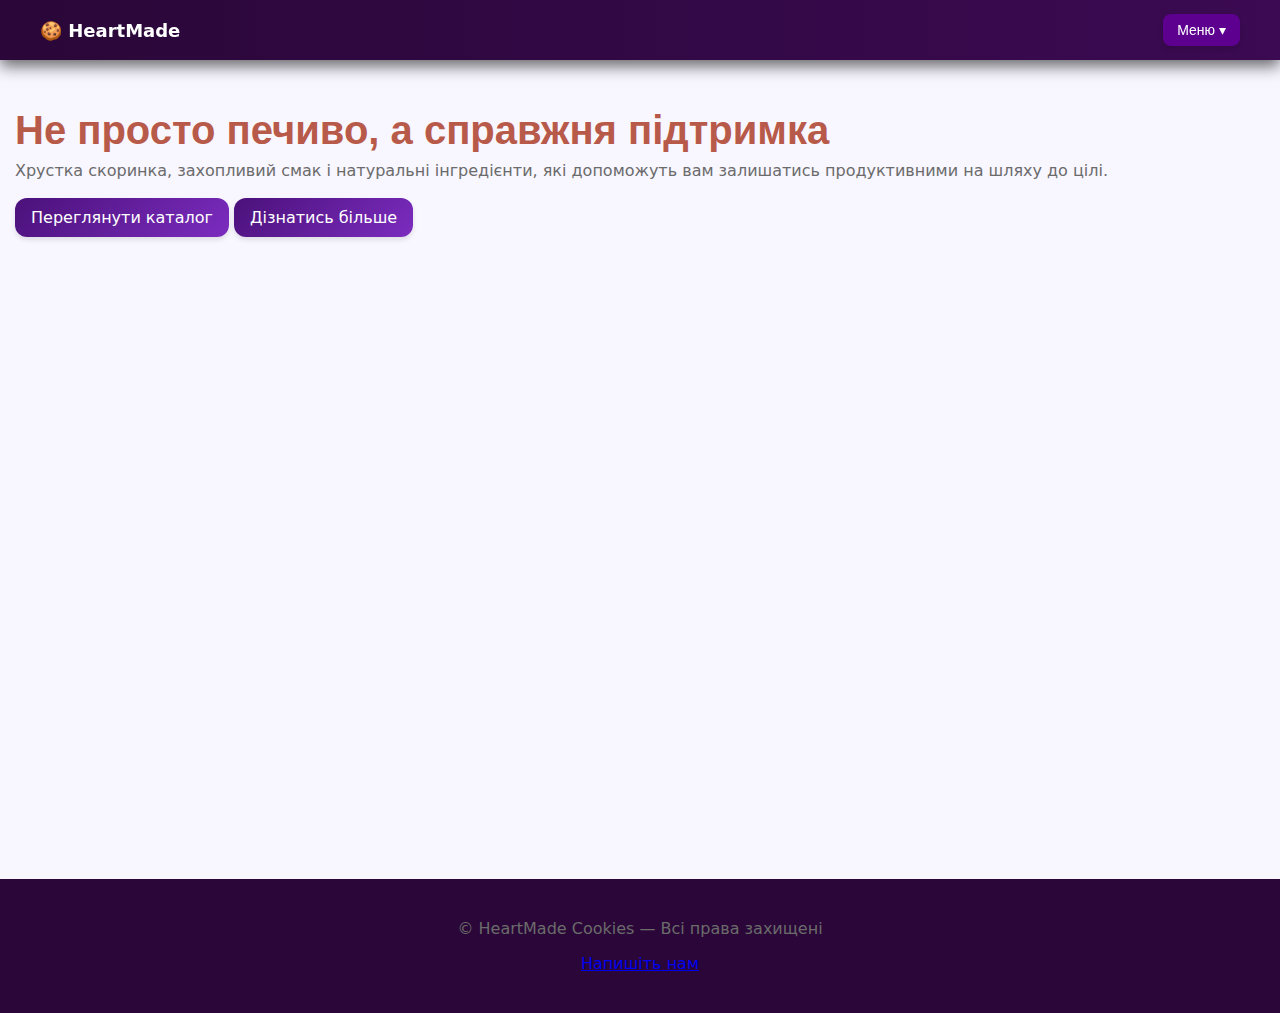
<file: index.html>
<!doctype html>
<html lang="uk">
<head>
<meta charset="utf-8" />
<meta name="viewport" content="width=device-width,initial-scale=1" />
<title>HeartMade Cookies — Домашнє печиво</title>
<link rel="stylesheet" href="css/styles.css">
</head>
<body>
<header class="site-header">
  <div class="header-inner">
    <a href="index.html" class="logo">🍪 HeartMade</a>

    <div class="dropdown">
      <button class="dropbtn">Меню ▾</button>
      <div class="dropdown-content">
        <a href="index.html">🏠 Головна</a>
        <a href="catalog.html">📦 Каталог</a>
        <a href="about.html">ℹ️ Про нас</a>
        <a href="contact.html">📞 Контакти</a>
        <a href="cart.html">🛒 Кошик</a>
        <a href="my-orders.html">📬 Мої замовлення</a>
      </div>
    </div>
  </div>
</header>


<main>
<section class="hero">
<div class="container">
<h1>Не просто печиво, а справжня підтримка</h1>
<p>
Хрустка скоринка, захопливий смак і натуральні інгредієнти, які допоможуть вам залишатись продуктивними на шляху до цілі.</p>
<div class="hero-actions">
<a class="btn" href="catalog.html">Переглянути каталог</a>
<a class="btn btn-outline" href="about.html">Дізнатись більше</a>
</div>
</div>
</section>


<section class="features container fade-in">
<div class="feature-card">
<h3>Домашній смак</h3>
<p>Рецепти, які передаються в родині — без штучних добавок.</p>
</div>
<div class="feature-card">
<h3>Подарункові коробочки</h3>
<p>Красиве пакування для подарунків та свят.</p>
</div>
<div class="feature-card">
<h3>Доставка</h3>
<p>Швидка доставка по місту та самовивіз.</p>
</div>
</section>


<section class="popular-section fade-in">
    <h2>Популярні смаки</h2>

    <div class="popular-container">
        <div class="flavor-card">
            <img src="images/cookie1.jpg" alt="Шоколадне">
            <h3>Класичне</h3>
        </div>

        <div class="flavor-card">
            <img src="images/cookie2.jpg" alt="Ванільне">
            <h3>Какао</h3>
        </div>

        <div class="flavor-card">
            <img src="images/cookie3.jpg" alt="Карамельне">
            <h3>Орео</h3>
        </div>
    </div>
</section>


<footer class="site-footer">
<div class="container">
<p>© <span id="year"></span> HeartMade Cookies — Всі права захищені</p>
<p><a href="contact.html">Напишіть нам</a></p>
</div>
</footer>


<div id="cart-modal" class="cart-modal hidden">
<div class="cart-content">
<button class="close-cart" id="close-cart">✕</button>
<h3>Ваш кошик</h3>
<div id="cart-items"></div>
<div class="cart-footer">
<div>Всього: <strong id="cart-total">0 грн</strong></div>
<a href="contact.html" class="btn">Оформити замовлення</a>
</div>
</div>

</html>
</file>
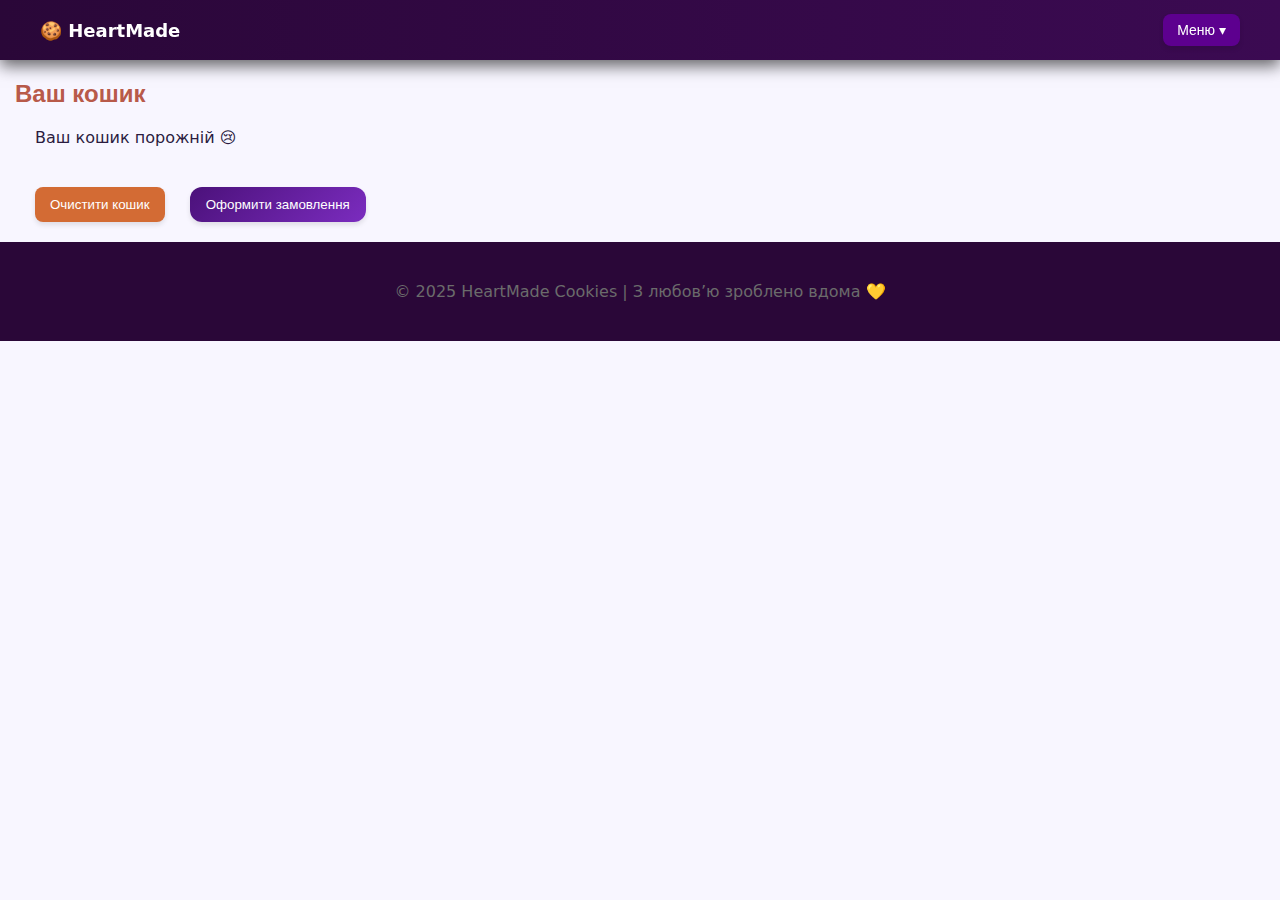
<file: cart.html>
<!DOCTYPE html>
<html lang="uk">
<head>
  <meta charset="UTF-8">
  <meta name="viewport" content="width=device-width, initial-scale=1.0">
  <title>Кошик — HeartMade Cookies</title>
  <link rel="stylesheet" href="css/styles.css">
</head>
<body>
<header class="site-header">
  <div class="header-inner">
    <a href="index.html" class="logo">🍪 HeartMade</a>

    <div class="dropdown">
      <button class="dropbtn">Меню ▾</button>
      <div class="dropdown-content">
        <a href="index.html">🏠 Головна</a>
        <a href="catalog.html">📦 Каталог</a>
        <a href="about.html">ℹ️ Про нас</a>
        <a href="contact.html">📞 Контакти</a>
        <a href="cart.html">🛒 Кошик</a>
        <a href="my-orders.html">📬 Мої замовлення</a>
      </div>
    </div>
  </div>
</header>
  <main class="container">
    <h2>Ваш кошик</h2>
    <div id="cart-container"></div>
    <button id="clear-cart">Очистити кошик</button>
    <button id="checkout-btn" class="btn">Оформити замовлення</button>
  </main>
  

  <footer class="site-footer">
    <p>© 2025 HeartMade Cookies | З любов’ю зроблено вдома 💛</p>
  </footer>

  <script src="js/script.js"></script>
</body>

</html>
</file>
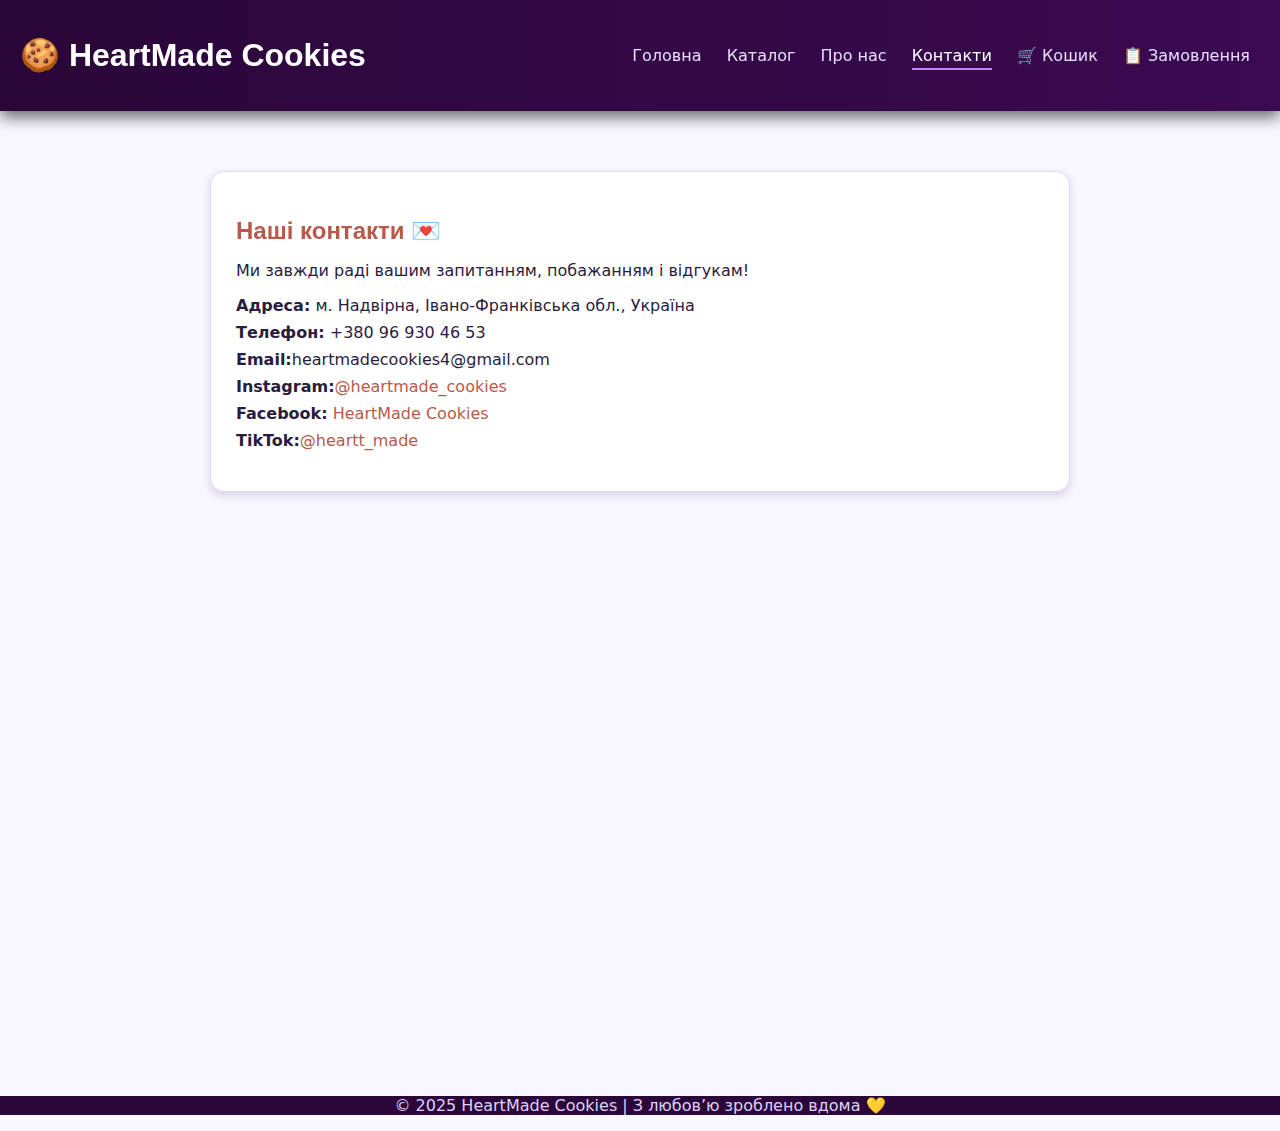
<file: contact.html>
<!DOCTYPE html>
<html lang="uk">
<head>
  <meta charset="UTF-8">
  <meta name="viewport" content="width=device-width, initial-scale=1.0">
  <title>Контакти — HeartMade Cookies</title>
  <link rel="stylesheet" href="css/styles.css">
</head>
<body>
  <header>
    <h1>🍪 HeartMade Cookies</h1>
    <nav>
      <a href="index.html">Головна</a>
      <a href="catalog.html">Каталог</a>
      <a href="about.html">Про нас</a>
      <a href="contact.html" class="active">Контакти</a>
      <a href="cart.html">🛒 Кошик</a>
      <a href="orders.html">📋 Замовлення</a>
    </nav>
  </header>

  <main class="contact">
    <section class="contact-info">
      <h2>Наші контакти 💌</h2>
      <p>Ми завжди раді вашим запитанням, побажанням і відгукам!</p>

      <ul>
        <li><strong>Адреса:</strong> м. Надвірна, Івано-Франківська обл., Україна</li>
        <li><strong>Телефон:</strong> +380 96 930 46 53</li>
        <li><strong>Email:</strong>heartmadecookies4@gmail.com</li>
        <li><strong>Instagram:</strong><a href="https://www.instagram.com/heart_madecookies?igsh=MTlxYzF4YmI5bXVqYQ==">@heartmade_cookies</a></li>
        <li><strong>Facebook:</strong> <a href="https://www.facebook.com/people/HeartMade-Cookies/pfbid0NikRFKjxGuTCW1FMoRmxhwH3XQCmvwJTTUMdti4kMU9LqsREueoZyjQPV2eHsJ5tl/">HeartMade Cookies</a></li>
        <li><strong>TikTok:</strong><a href="https://www.tiktok.com/@heartt_made?_t=ZM-90vzZY2DgWO&_r=1">@heartt_made</a></li>
      </ul>
    </section>

    <section class="contact-form fade-in">
      <h2>Напишіть нам 📩</h2>
      <form action="https://formsubmit.co/heartmadecookies4@gmail.com" method="POST">
        <label for="name">Ваше ім’я:</label>
        <input type="text" id="name" name="name" placeholder="Введіть ваше ім’я" required>

        <label for="email">Ваш email:</label>
        <input type="email" id="email" name="email" placeholder="you@example.com" required>

        <label for="message">Повідомлення:</label>
        <textarea id="message" name="message" rows="5" placeholder="Напишіть ваше повідомлення..." required></textarea>

        <button type="submit">Надіслати</button>
      </form>

      <p id="formStatus"></p>
    </section>
  </main>

  <footer>
    <p>© 2025 HeartMade Cookies | З любов’ю зроблено вдома 💛</p>
  </footer>

  <script src="js/script.js"></script>
</body>

</html>
</file>
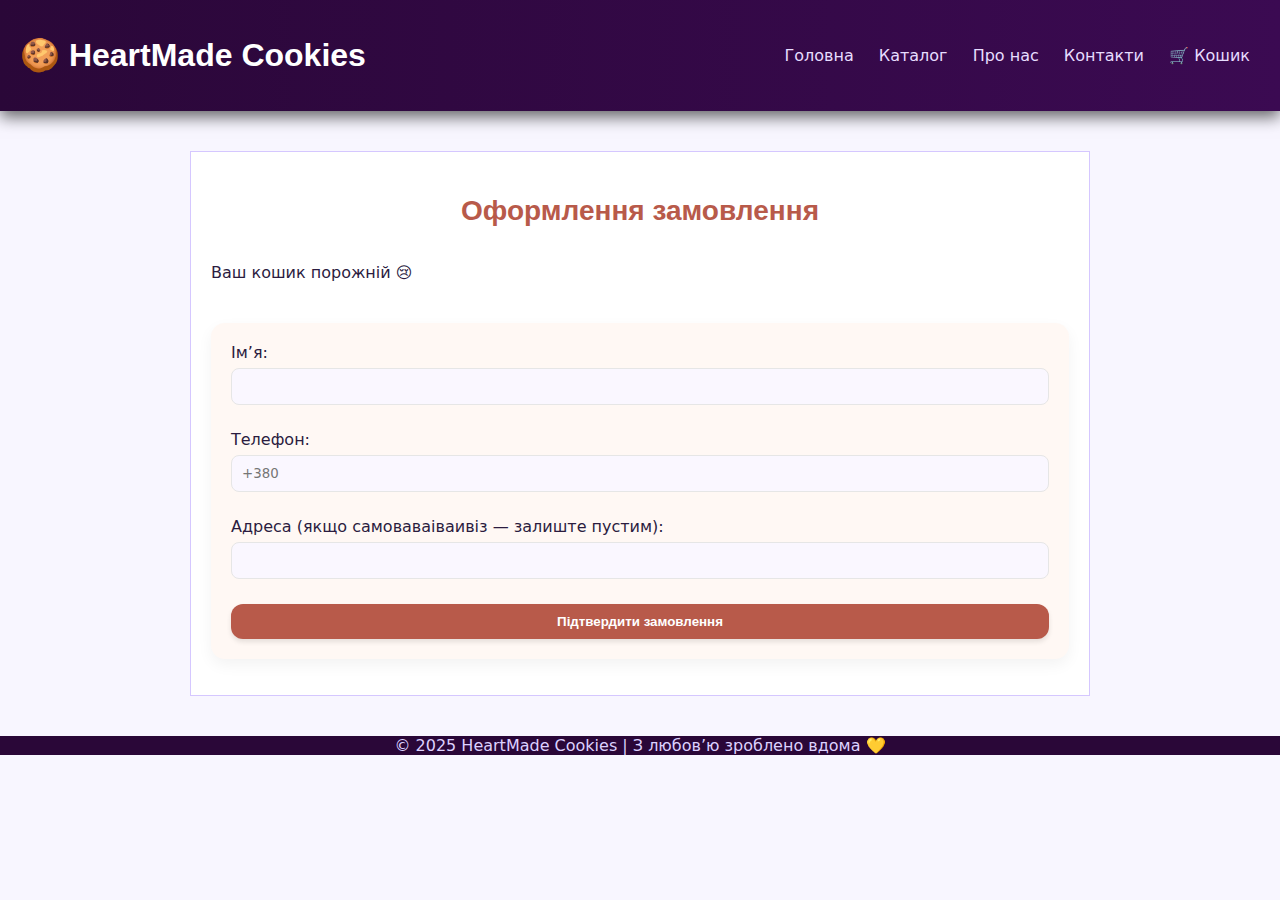
<file: order.html>
<!DOCTYPE html>
<html lang="uk">
<head>
  <meta charset="UTF-8">
  <meta name="viewport" content="width=device-width, initial-scale=1.0">
  <title>Оформлення замовлення — HeartMade Cookies</title>
  <link rel="stylesheet" href="css/styles.css">
</head>
<body>

<header>
  <h1>🍪 HeartMade Cookies</h1>
  <nav>
    <a href="index.html">Головна</a>
    <a href="catalog.html">Каталог</a>
    <a href="about.html">Про нас</a>
    <a href="contact.html">Контакти</a>
    <a href="cart.html">🛒 Кошик</a>
  </nav>
</header>

<section class="order-section">
  <h2>Оформлення замовлення</h2>

  <div id="order-cart"></div>

  <!-- ФОРМА -->
  <form id="order-form" action="https://formsubmit.co/ivan.fedoryshyn09@gmail.com" method="POST">

    <input type="hidden" name="_subject" value="Нове замовлення з HeartMade Cookies!">
    <input type="hidden" name="_captcha" value="false">

    <!-- ПОЛЕ КУДИ ЗАПИШЕМО КОШИК -->
    <input type="hidden" name="cart_data" id="cart-data">

    <label>Ім’я:
      <input type="text" name="name" required>
    </label>

    <label>Телефон:
      <input type="tel" name="phone" placeholder="+380" required>
    </label>

    <label>Адреса (якщо самоваваіваивіз — залиште пустим):
      <input type="text" name="address">
    </label>

    <button type="submit" class="btn">Підтвердити замовлення</button>
  </form>

  <p id="order-result"></p>
</section>

<footer>
  <p>© 2025 HeartMade Cookies | З любов’ю зроблено вдома 💛</p>
</footer>

<script>
document.addEventListener("DOMContentLoaded", () => {

  const cart = JSON.parse(localStorage.getItem("cart")) || [];
  const orderCart = document.getElementById("order-cart");
  const cartField = document.getElementById("cart-data");

  let total = 0;

  // Показуємо замовлення на сторінці
  if (cart.length === 0) {
    orderCart.innerHTML = "<p>Ваш кошик порожній 😢</p>";
  } else {
    cart.forEach(item => {
      total += item.price * item.qty;

      orderCart.innerHTML += `
        <div class="cart-item">
          <h3>${item.name}</h3>
          <p>${item.price} грн × ${item.qty}</p>
        </div>
      `;
    });

    orderCart.innerHTML += `<h3>Загальна сума: ${total} грн</h3>`;
  }

  // Перед відправкою форми — вписуємо склад
  document.getElementById("order-form").addEventListener("submit", () => {

    const formatted = cart.map(item => {
      if (item.items) {
        return `HeartBox: ${item.items.join(", ")}`;
      }
      return `${item.name} × ${item.qty} = ${item.qty * item.price} грн`;
    }).join("\n");

    cartField.value = `${formatted}\n\nЗагальна сума: ${total} грн`;

    // очищаємо кошик після відправки
    setTimeout(() => {
      localStorage.removeItem("cart");
      localStorage.removeItem("checkout_cart");
    }, 500);

  });

});
</script>

</body>
</html>
</file>
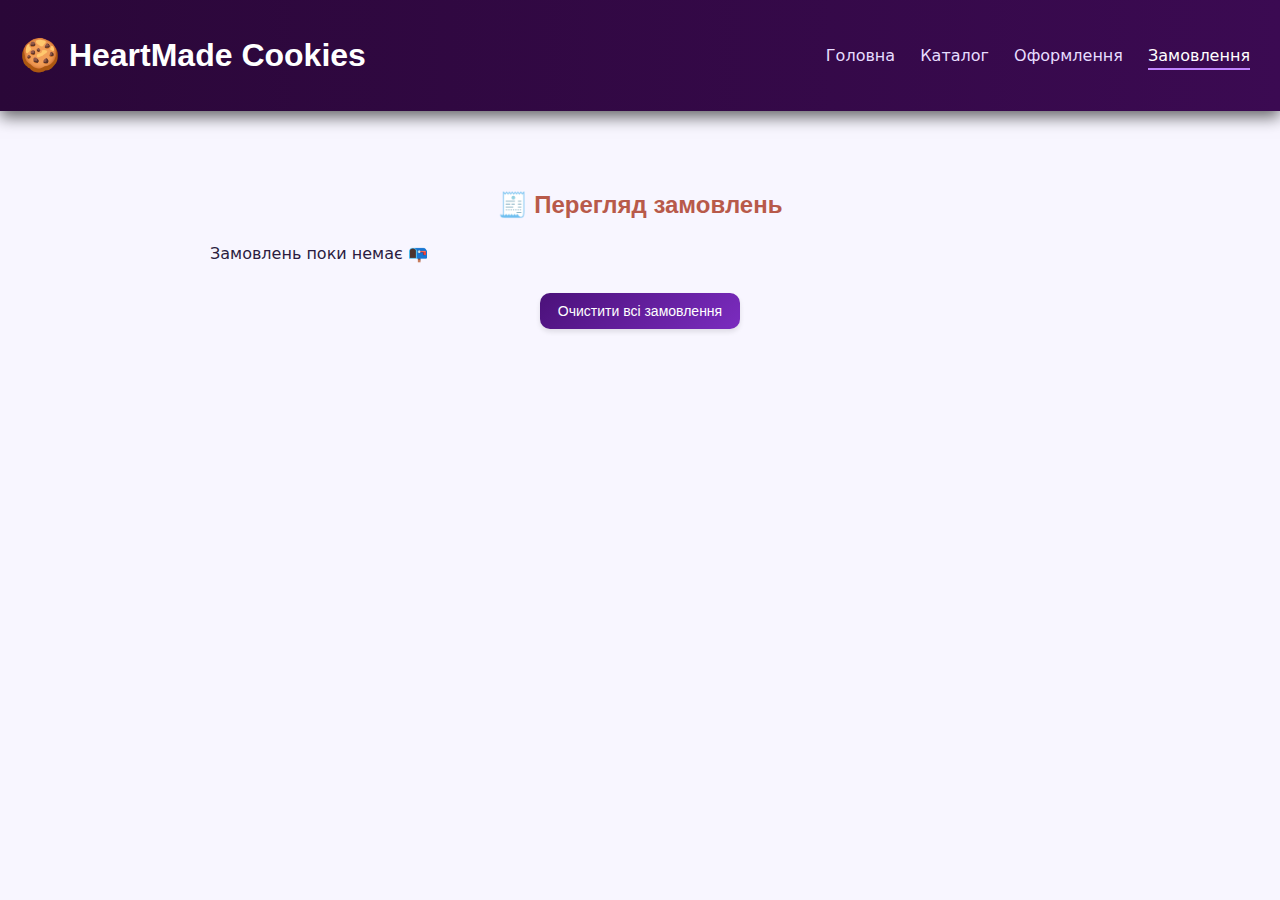
<file: orders.html>
<!DOCTYPE html>
<html lang="uk">
<head>
  <meta charset="UTF-8">
  <title>Усі замовлення — HeartMade Cookies</title>
  <link rel="stylesheet" href="css/styles.css">
</head>
<body>

<header>
  <h1>🍪 HeartMade Cookies</h1>
  <nav>
    <a href="index.html">Головна</a>
    <a href="catalog.html">Каталог</a>
    <a href="order.html">Оформлення</a>
    <a href="orders.html" class="active">Замовлення</a>
  </nav>
</header>

<section class="orders-section">
  <h2>🧾 Перегляд замовлень</h2>

  <div id="orders-list"></div>

  <button id="clear-orders" class="clear-orders-btn">Очистити всі замовлення</button>
</section>

<script>
document.addEventListener("DOMContentLoaded", () => {

  const ordersContainer = document.getElementById("orders-list");
  const orders = JSON.parse(localStorage.getItem("ALL_ORDERS")) || [];

  if (orders.length === 0) {
    ordersContainer.innerHTML = "<p>Замовлень поки немає 📭</p>";
    return;
  }

  orders.reverse().forEach((order, index) => {

let html = `
  <div class="order-card">
    <h3>Замовлення #${orders.length - index}</h3>
    <p><strong>Імʼя:</strong> ${order.name}</p>
    <p><strong>Телефон:</strong> ${order.phone}</p>
    <p><strong>Адреса:</strong> ${order.address}</p>
    <p class="order-date">Дата: ${order.date}</p>

    <div class="order-products">
`;

    order.items.forEach(item => {

      if (item.name === "HeartBox" && Array.isArray(item.items)) {
        html += `
          <p><strong>HeartBox</strong> × ${item.qty}</p>
          <p>Склад: ${item.items.join(", ")}</p>
        `;
      } else {
        html += `<p>${item.name} × ${item.qty}</p>`;
      }
    });

   html += `
    </div>
    <div class="order-total">Загальна сума: ${order.total} грн</div>
  </div>
`;

    ordersContainer.innerHTML += html;
  });

  // Кнопка очистки
  document.getElementById("clear-orders").addEventListener("click", () => {
    if(confirm("Точно очистити всі замовлення?")) {
      localStorage.removeItem("ALL_ORDERS");
      location.reload();
    }
  });
});
</script>

</body>
</html>
</file>
<file: css/styles.css>
:root{
--accent:#b85a4a;
--muted:#6b6b6b;
--bg:#fff9f6;
--card:#fff;
--radius:14px;
}
*{box-sizing:border-box}
body{font-family:Inter, system-ui, -apple-system, "Segoe UI", Roboto, "Helvetica Neue", Arial; margin:0; background:var(--bg); color:#2b2b2b}
.container{max-width:1000px;margin:0 auto;padding:24px}
.header-inner{display:flex;align-items:center;justify-content:space-between}
.logo{font-weight:700;text-decoration:none;color:var(--accent)}
.nav a{margin-left:16px;text-decoration:none;color:#333}
.nav{display:flex;align-items:center}
.cart-btn{margin-left:14px;padding:6px 10px;border-radius:10px;border:1px solid #ddd;background:#fff}
.site-header{background:linear-gradient(90deg, rgba(255,255,255,0.6), rgba(255,255,255,0.9));backdrop-filter:blur(4px);position:sticky;top:0;z-index:10;padding:6px 0}
.hero{padding:48px 0;text-align:left}
.hero h1{font-size:40px;margin:0 0 8px}
.hero p{margin:0 0 18px;color:var(--muted)}
.btn{display:inline-block;padding:10px 18px;border-radius:10px;background:var(--accent);color:white;text-decoration:none}
.btn-outline{background:transparent;border:1px solid var(--accent);color:var(--accent)}
.features{display:flex;gap:12px;margin-top:18px}
.feature-card{background:var(--card);padding:18px;border-radius:12px;flex:1;box-shadow:0 6px 18px rgba(0,0,0,0.05)}
.products-grid{display:grid;grid-template-columns:repeat(auto-fill,minmax(220px,1fr));gap:16px;margin-top:18px}
.product{background:var(--card);padding:14px;border-radius:12px;box-shadow:0 6px 12px rgba(0,0,0,0.04);display:flex;flex-direction:column}
.product img{width:100%;height:140px;object-fit:cover;border-radius:10px}
.product h4{margin:10px 0 6px}
.price{margin-top:auto;font-weight:700}
.site-footer{padding:24px 0;text-align:center;color:var(--muted)}
.lead{color:var(--muted)}
.filters{margin:12px 0}
input,textarea{width:100%;padding:8px;border-radius:8px;border:1px solid #e6e6e6;margin-top:6px}
label{display:block;margin-bottom:10px}
.cart-modal{position:fixed;inset:0;display:flex;align-items:center;justify-content:center;background:rgba(0,0,0,0.4)}
.cart-content{background:var(--card);padding:18px;border-radius:12px;max-width:480px;width:90%}
.hidden{display:none}
.close-cart{background:transparent;border:0;font-size:20px;float:right}
.cart-item{display:flex;justify-content:space-between;padding:8px 0;border-bottom:1px dashed #eee}
.cart-footer{display:flex;justify-content:space-between;align-items:center;margin-top:10px}
.order-section{margin-top:12px}
.order-result{margin-top:12px;color:green}
@media(max-width:680px){.header-inner{flex-direction:column;gap:8px}.features{flex-direction:column}}

body {
  background-image: url("images/back1.jpg") repeat;
  background-size: cover;   /* на весь екран */
  background-position: center;
  background-repeat: no-repeat;
  background-attachment: fixed;
}

header {
  background: #fff;
  box-shadow: 0 2px 6px rgba(0,0,0,0.1);
  padding: 15px 20px;
  position: sticky;
  top: 0;
  display: flex;
  justify-content: space-between;
  align-items: center;
}

header h1 {
  color: #b85a4a;
}

nav a {
  color: #4a2c2a;
  margin: 0 10px;
  text-decoration: none;
}

nav a:hover {
  color: #ffb4a2;
  text-shadow: 0 0 10px rgba(255,180,162,0.6);
}

nav a.active {
  color: #ffd9c9;
  border-bottom: 2px solid #ffd9c9;
  padding-bottom: 3px;
}

.catalog-container {
  display: grid;
  grid-template-columns: repeat(auto-fit, minmax(1000px, fr));
  gap: 10px;
  padding: 30px;
  width: 500px;
  height: 480px;
  
}

.catalog-section {
    text-align: center;
    padding: 40px 20px;
}

.catalog-grid {
    display: grid;
    grid-template-columns: repeat(2, 1fr);
    gap: 55px;
    max-width: 600px;
    margin: 0 auto;
    justify-content: center;
}

.last-row {
  grid-column: 1 / -1; /* зайняти весь ряд */
  justify-self: center; /* відцентрувати */
  max-width: 250px; /* щоб не тягнулося на всю ширину */
}

.catalog-item {
    background: #fff8f4;
    padding: 20px;
    border-radius: 12px;
    box-shadow: 0 2px 8px rgba(0, 0, 0, 0.1);
    transition: 0.3s;
}

.catalog-item:hover {
    transform: scale(1.03);
}

.catalog-item img {
    width: 100%;
    height: 180px;
    object-fit: cover;
    border-radius: 10px;
}

.catalog-item h3 {
    margin: 12px 0;
    font-size: 20px;
}

.add-to-cart {
    padding: 10px 15px;
    border: none;
    background-color: #e08a57;
    color: white;
    border-radius: 8px;
    cursor: pointer;
    font-size: 14px;
    transition: 0.3s;
}

.add-to-cart:hover {
    background-color: #cf7440;
}

.cookie-card {
  background: #fff;
  border-radius: 14px;
  box-shadow: 0 4px 10px rgba(0,0,0,0.1);
  overflow: hidden;
  text-align: center;
  padding-bottom: 15px;
}

.cookie-card img {
  width: 500px;
  height: 300px;
  object-fit: cover;
}

.cookie-card h3 {
  margin: 10px 0 5px;
  color: #b85a4a;
}

.cookie-card p {
  font-size: 14px;
  margin: 0 10px 10px;
}

.price {
  display: block;
  font-weight: bold;
  margin-bottom: 8px;
}

button {
  background-color: #b85a4a;
  color: white;
  border: none;
  border-radius: 8px;
  padding: 8px 14px;
  cursor: pointer;
}

button:hover {
  background-color: #a34f40;
}

.about {
  padding: 40px 20px;
  max-width: 900px;
  margin: 0 auto;
}

.about-section,
.mission-section,
.team-section {
  margin-bottom: 40px;
  background: #fff;
  padding: 25px;
  border-radius: 14px;
  box-shadow: 0 4px 10px rgba(0,0,0,0.05);
}

.about-section h2,
.mission-section h2,
.team-section h2 {
  color: #b85a4a;
  margin-bottom: 15px;
}

.team-grid {
  display: grid;
  grid-template-columns: repeat(auto-fit, minmax(250px, 1fr));
  gap: 20px;
}

.team-card {
  text-align: center;
  background: #fffdfb;
  border-radius: 14px;
  box-shadow: 0 4px 10px rgba(0,0,0,0.08);
  padding: 15px;
}

.team-card img {
  width: 100%;
  height: 200px;
  object-fit: cover;
  border-radius: 10px;
  margin-bottom: 10px;
}

.contact {
  max-width: 900px;
  margin: 40px auto;
  padding: 20px;
}

.contact-info {
  background: #fff;
  padding: 25px;
  border-radius: 14px;
  box-shadow: 0 4px 10px rgba(0,0,0,0.05);
  margin-bottom: 30px;
}

.contact-info h2 {
  color: #b85a4a;
  margin-bottom: 15px;
}

.contact-info ul {
  list-style: none;
  padding: 0;
}

.contact-info li {
  margin-bottom: 8px;
}

.contact-info a {
  color: #b85a4a;
  text-decoration: none;
}

.contact-form {
  background: #fffdfb;
  padding: 25px;
  border-radius: 14px;
  box-shadow: 0 4px 10px rgba(0,0,0,0.05);
}

.contact-form h2 {
  color: #b85a4a;
  margin-bottom: 15px;
}

.contact-form form {
  display: flex;
  flex-direction: column;
  gap: 12px;
}

.contact-form input,
.contact-form textarea {
  border: 1px solid #e1cfcf;
  border-radius: 8px;
  padding: 10px;
  font-family: inherit;
}

.contact-form button {
  background-color: #b85a4a;
  color: white;
  border: none;
  border-radius: 8px;
  padding: 10px 15px;
  cursor: pointer;
}

.contact-form button:hover {
  background-color: #a34f40;
}

#cart-container {
  margin: 20px;
}

.cart-item {
  display: flex;
  align-items: center;
  margin-bottom: 15px;
  padding: 10px;
  border: 1px solid #ccc;
  border-radius: 10px;
}

.cart-item img {
  width: 100px;
  height: 100px;
  object-fit: cover;
  margin-right: 15px;
}

.remove-btn {
  margin-left: auto;
  padding: 5px 10px;
  background: #ff6b6b;
  color: white;
  border: none;
  border-radius: 5px;
  cursor: pointer;
}

#clear-cart {
  padding: 10px 15px;
  background: #d36b34;
  color: white;
  border: none;
  border-radius: 8px;
  cursor: pointer;
  margin: 20px;
}

.popular-section {
    text-align: center;
    padding: 40px 20px;
}

.popular-section h2 {
    font-size: 32px;
    margin-bottom: 30px;
}

.popular-container {
    display: flex;
    gap: 20px;
    justify-content: center;
    flex-wrap: wrap;
}

.flavor-card {
    background: #fff8f4;
    padding: 20px;
    border-radius: 12px;
    width: 200px;
    box-shadow: 0 2px 8px rgba(0,0,0,0.1);
    transition: 0.3s;
}

.flavor-card:hover {
    transform: scale(1.05);
}

.flavor-card img {
    width: 100%;
    height: 150px;
    object-fit: cover;
    border-radius: 10px;
}

.flavor-card h3 {
    margin-top: 12px;
    font-size: 20px;
}

.price {
    font-size: 18px;
    font-weight: bold;
    margin-bottom: 10px;
    color: #d36b34;
}

.details-btn {
    padding: 8px 12px;
    background-color: #f3d1b0;
    border: none;
    border-radius: 8px;
    cursor: pointer;
    margin-bottom: 10px;
    transition: 0.3s;
}

.details-btn:hover {
    background-color: #e7b98c;
}

.details-text {
    display: none;
    font-size: 14px;
    color: #555;
}

.details-text.show {
    display: block;
}

/* =================== Order Page =================== */
.order-section {
  max-width: 900px;
  margin: 40px auto;
  padding: 20px;
}

.order-section h2 {
  font-size: 28px;
  color: var(--accent);
  margin-bottom: 20px;
  text-align: center;
}

#order-cart {
  display: flex;
  flex-direction: column;
  gap: 15px;
  margin-bottom: 25px;
}

.cart-item {
  display: flex;
  align-items: center;
  justify-content: space-between;
  background: #fff8f4;
  padding: 12px 15px;
  border-radius: var(--radius);
  box-shadow: 0 4px 12px rgba(0,0,0,0.05);
}

.cart-item img {
  width: 80px;
  height: 80px;
  object-fit: cover;
  border-radius: 10px;
  margin-right: 15px;
}

.cart-item div h3 {
  font-size: 18px;
  margin-bottom: 5px;
}

.cart-item div p {
  font-size: 14px;
  color: var(--muted);
}

.remove-btn {
  background: #ff6b6b;
  color: white;
  padding: 5px 10px;
  border-radius: 8px;
  cursor: pointer;
  transition: 0.3s;
}

.remove-btn:hover {
  background: #e05555;
}

/* ======= Order Form ======= */
#order-form {
  display: flex;
  flex-direction: column;
  gap: 15px;
  background: #fff8f4;
  padding: 20px;
  border-radius: var(--radius);
  box-shadow: 0 6px 15px rgba(0,0,0,0.05);
}

#order-form label {
  font-weight: 500;
}

#order-form input {
  padding: 10px;
  border-radius: 8px;
  border: 1px solid #e6e6e6;
  font-family: inherit;
}

#order-form button {
  background: var(--accent);
  color: white;
  font-weight: 600;
  transition: 0.3s;
}

#order-form button:hover {
  background: #a34f40;
}

#order-result {
  margin-top: 15px;
  color: green;
  font-weight: 500;
}

/* --- HeartBox Modal --- */

.modal {
  position: fixed;
  top: 0;
  left: 0;
  width: 100%;
  height: 100%;
  background: rgba(0,0,0,0.5);
  display: none;
  justify-content: center;
  align-items: center;
  z-index: 10;
}

.modal-content {
  background: #fff7ed;
  padding: 25px;
  border-radius: 12px;
  width: 90%;
  max-width: 500px;
  box-shadow: 0 0 15px rgba(0,0,0,0.2);
}

.close-modal {
  float: right;
  font-size: 28px;
  cursor: pointer;
}

.modal-grid {
  display: grid;
  grid-template-columns: 1fr 1fr;
  gap: 12px;
  margin: 20px 0;
}

.modal-cookie {
  background: #fff;
  padding: 12px;
  border-radius: 10px;
  text-align: center;
  border: 2px solid transparent;
  cursor: pointer;
  transition: 0.2s;
  position: relative;
  cursor: pointer;
}

.modal-cookie img {
  width: 80px;
  height: 80px;
  border-radius: 10px;
  object-fit: cover;
  display: block;
  margin: 0 auto 8px;
}

.modal-cookie.selected {
  border-color: #ff9800;
  background: #ffe4c4;
}



.modal-cookie.selected::after {
  content: attr(data-count);
  position: absolute;
  top: 5px;
  right: 5px;
  background: #e08a57;
  color: white;
  width: 22px;
  height: 22px;
  border-radius: 50%;
  display: flex;
  justify-content: center;
  align-items: center;
  font-size: 13px;
  font-weight: bold;
}

.confirm-btn {
  width: 100%;
  padding: 12px;
  border: none;
  background: #ff9800;
  color: #fff;
  font-size: 16px;
  border-radius: 10px;
  cursor: pointer;
}

.confirm-btn:disabled {
  background: #ccc;
  cursor: not-allowed;
}



.divider {
  width: 140px;
  height: 6px;
  border-radius: 999px;
  margin: 25px auto;
  background: linear-gradient(90deg,#d28a5c,#f0c7a2,#d28a5c);
}


.catalog-item,
.cookie-card,
.team-card,
.contact-info,
.contact-form,
.about-section,
.mission-section,
.team-section {
  box-shadow: 0 8px 18px rgba(0,0,0,0.08);
  border-radius: 14px;
  transition: 0.3s ease;
}

.catalog-item:hover,
.cookie-card:hover,
.team-card:hover {
  transform: translateY(-4px);
  box-shadow: 0 12px 24px rgba(0,0,0,0.12);
}

h1, h2, h3 {
  position: relative;
  font-family: "Poppins", sans-serif;
  color: #b85a4a;
}


button, .add-to-cart, .heartbox-btn, .btn {
  background: linear-gradient(135deg, #e89c6c, #d97846);
  color: white;
  border: none;
  padding: 10px 16px;
  border-radius: 12px;
  box-shadow: 0 3px 5px rgba(0,0,0,0.1);
  transition: 0.25s ease;
}

button:hover, .add-to-cart:hover, .heartbox-btn:hover {
  background: linear-gradient(135deg, #f3ae7c, #e27c3d);
  transform: translateY(-2px);
}

.fade-in {
  opacity: 0;
  animation: fadeIn 0.6s ease forwards;
}

@keyframes fadeIn {
  from { opacity: 0; transform: translateY(10px); }
  to   { opacity: 1; transform: translateY(0); }
}


.orders-section {
  max-width: 900px;
  margin: 40px auto;
  padding: 20px;
}

.orders-section h2 {
  text-align: center;
  margin-bottom: 25px;
  color: #b85a4a;
}

.order-card {
  background: #fffdfb;
  border-radius: 14px;
  padding: 20px;
  margin-bottom: 20px;
  box-shadow: 0 6px 12px rgba(0,0,0,0.06);
  border-left: 6px solid #b85a4a;
  transition: 0.3s ease;
}

.order-card:hover {
  transform: translateY(-2px);
}

.order-card h3 {
  margin: 0 0 10px;
  color: #b85a4a;
}

.order-card p {
  margin: 4px 0;
  font-size: 15px;
}

.order-products {
  margin-top: 10px;
  padding-left: 15px;
  border-left: 3px dashed #e5b8a4;
}

.order-products p {
  font-size: 14px;
  margin: 3px 0;
}

.order-total {
  font-weight: bold;
  margin-top: 10px;
  color: #a34f40;
}

.order-date {
  font-size: 13px;
  color: #777;
  margin-top: 5px;
}

.clear-orders-btn {
  display: block;
  margin: 30px auto 0;
  padding: 10px 18px;
  border-radius: 10px;
  background-color: #b85a4a;
  color: white;
  border: none;
  cursor: pointer;
  font-size: 14px;
  transition: 0.3s;
}

.clear-orders-btn:hover {
  background-color: #a34f40;
}

#snow {
  position: fixed;
  top: 0;
  left: 0;
  pointer-events: none;
  width: 100%;
  height: 100%;
  z-index: 9999;
}

.snowflake {
  position: absolute;
  top: -10px;
  color: white;
  font-size: 16px;
  user-select: none;
  animation: fall linear infinite;
  opacity: 0.9;
}

@keyframes fall {
  to {
    transform: translateY(110vh) rotate(360deg);
  }
}

button, .btn {
  transition: all 0.3s ease;
  position: relative;
  overflow: hidden;
}

/* Світіння при наведенні */
button:hover, 
.btn:hover {
  background-color: #8c1d24; /* світліший бордовий */
  box-shadow: 
    0 0 5px #ffb3a7,
    0 0 15px #ffb3a7,
    0 0 30px #ffb3a760;
  transform: scale(1.05);
}

/* Світлова "хвиля" */
button::after, 
.btn::after {
  content: "";
  position: absolute;
  top: 0;
  left: -100%;
  width: 100%;
  height: 100%;
  background: linear-gradient(120deg, transparent, #ffffff55, transparent);
  transition: 0.4s;
}

button:hover::after, 
.btn:hover::after {
  left: 100%;
}

body {
  background: #f8f6ff;
  color: #2b1c3f;
}

/* ===== Верхня панель ===== */
header,
.site-header {
  background: linear-gradient(90deg, #2a0738, #3b0a52) !important;
  color: #fff !important;
  box-shadow: 0 6px 15px rgba(0,0,0,0.6) !important;
}

header h1,
.site-header h1 {
  color: #ffffff !important;
}

header nav a,
.site-header nav a {
  color: #e7ddff !important;
  font-weight: 500;
}

header nav a:hover,
.site-header nav a:hover {
  color: #c9a7ff !important;
  text-shadow: 0 0 10px #a054ff;
}

header nav a.active,
.site-header nav a.active {
  color: #ffffff !important;
  border-bottom: 2px solid #c084ff;
  padding-bottom: 3px;
}
/* ===== Кнопки ===== */
button, .btn {
  background: linear-gradient(135deg, #4b117a, #7b2cbf);
  color: white;
  border: none;
  transition: all 0.3s ease;
  position: relative;
  overflow: hidden;
}

button:hover, .btn:hover {
  background: linear-gradient(135deg, #673ab7, #9d4edd);
  box-shadow: 
    0 0 8px #b983ff,
    0 0 20px #b983ff88;
  transform: scale(1.04);
}

/* Світлова хвиля */
button::after, .btn::after {
  content: "";
  position: absolute;
  top: 0;
  left: -100%;
  width: 100%;
  height: 100%;
  background: linear-gradient(120deg, transparent, #ffffff55, transparent);
  transition: 0.4s;
}

button:hover::after, .btn:hover::after {
  left: 100%;
}

/* ===== Картки товарів ===== */
.catalog-item, 
.product, 
.cart-item, 
.about-section, 
.mission-section,
.team-section,
.contact-info,
.contact-form {
  background: white;
  border: 1px solid #e0d6ff;
  box-shadow: 0 4px 10px rgba(50,20,80,0.15);
  color: #2b1c3f;
}

.price {
  color: #6a0dad;
  font-weight: bold;
}

.details-text {
  color: #3d215f;
}

footer {
  background: #2a0738;
  color: #ddd1ff;
  text-align: center;
}

input, textarea {
  border: 1px solid #cbb6ff;
  background: #faf7ff;
  color: #2b1c3f;
}

input:focus, textarea:focus {
  outline: none;
  border: 1px solid #7b2cbf;
  box-shadow: 0 0 5px #9d4edd;
}

/* ===== Мої замовлення ===== */
.order-section {
  background: white;
  border: 1px solid #d5c7ff;
}


.cart-link, .cart-btn, .nav-cart {
  background: linear-gradient(135deg, #5a0ca0, #3a0ca3);
  color: #f5e9ff;
  border-radius: 12px;
  padding: 12px 22px;
  text-decoration: none;
  font-weight: bold;
  border: 1px solid #803bdc;
  box-shadow: 0 0 15px rgba(128, 59, 220, 0.5);
}

body {
  overflow-x: hidden;
}

/* Контейнер */
.container {
  max-width: 100%;
  padding: 0 15px;
  box-sizing: border-box;
}

.catalog-grid {
  display: grid;
  grid-template-columns: repeat(3, 1fr);
  gap: 15px;
}

@media (max-width: 768px) {
  .catalog-grid {
    grid-template-columns: 1fr; 
  }

  nav {
    display: flex;
    flex-direction: column;
    gap: 10px;
    text-align: center;
  }

  header {
    text-align: center;
  }

  .cart-item, .catalog-item {
    width: 100%;
  }

  img {
    max-width: 100%;
    height: auto;
  }
}

.site-header {
  background: #3b005a;
  height: 60px;  /* менша висота */
  display: flex;
  align-items: center;
  justify-content: center;
  padding: 0 10px;
  box-shadow: 0 4px 15px rgba(0,0,0,0.4);
}

.header-inner {
  width: 100%;
  max-width: 1200px;
  display: flex;
  justify-content: space-between;
  align-items: center;
}

/* Логотип */
.logo {
  color: white;
  font-size: 18px;
  font-weight: bold;
  text-decoration: none;
}

/* Випадаюче меню */
.dropdown {
  position: relative;
  display: inline-block;
}

/* Кнопка меню */
.dropbtn {
  background: #5d008f;
  color: white;
  border: none;
  padding: 8px 14px;
  border-radius: 8px;
  cursor: pointer;
  font-size: 14px;
  transition: 0.3s ease;
}

.dropbtn:hover {
  background: #7c20b6;
}

/* Контент меню */
.dropdown-content {
  display: none;
  position: absolute;
  right: 0;
  background: #1b0026;
  min-width: 180px;
  border-radius: 10px;
  overflow: hidden;
  box-shadow: 0 10px 25px rgba(0,0,0,0.5);
  z-index: 999;
}

/* Посилання */
.dropdown-content a {
  color: white;
  padding: 10px 14px;
  display: block;
  text-decoration: none;
  transition: 0.2s ease;
}

.dropdown-content a:hover {
  background: #5d008f;
}

/* Показ при наведенні */
.dropdown:hover .dropdown-content {
  display: block;
}

@media (max-width: 600px) {
  .site-header {
    height: 50px;
  }

  .logo {
    font-size: 16px;
  }

  .dropbtn {
    font-size: 13px;
    padding: 6px 10px;
  }
}
</file>
